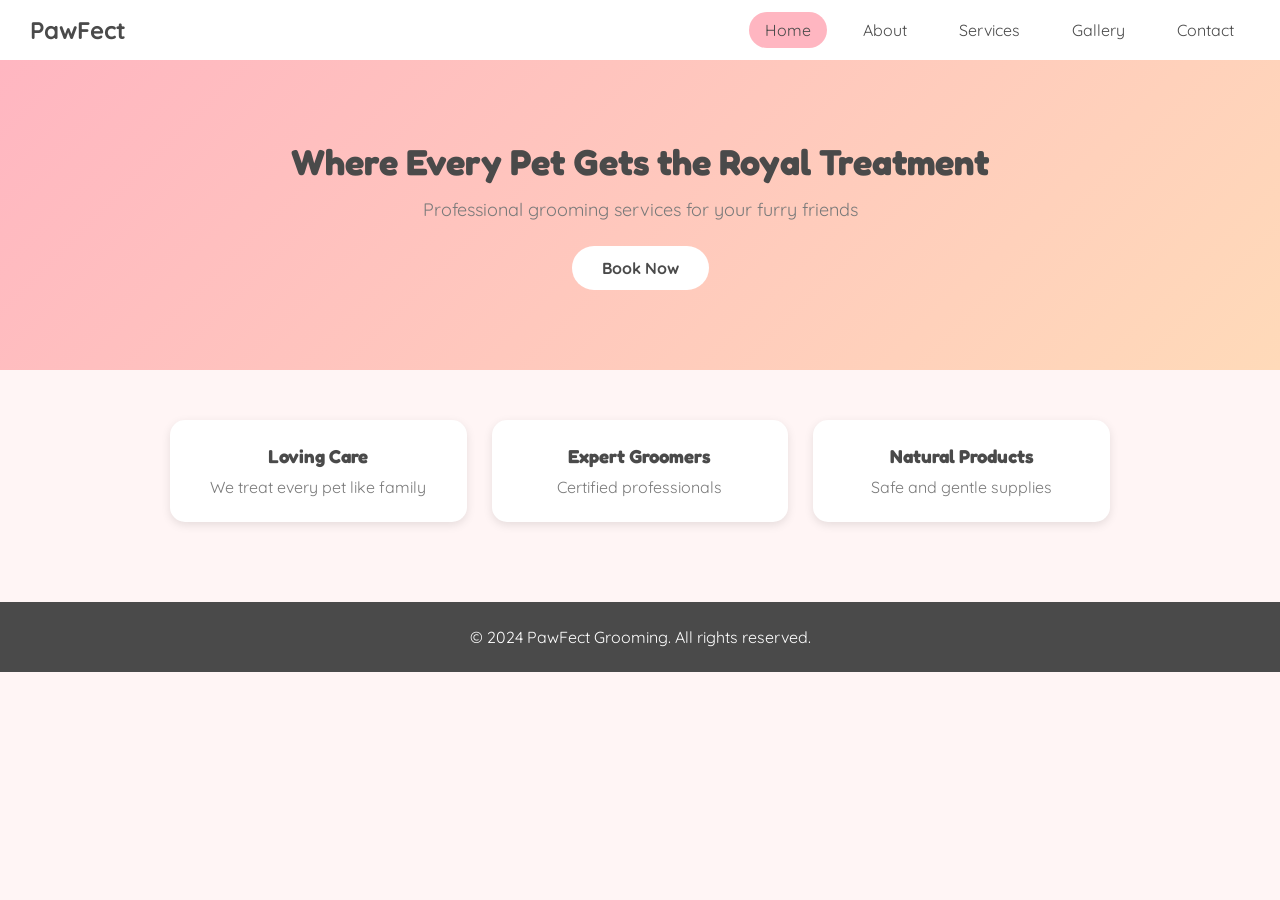
<file: docs/index.html>
<!DOCTYPE html>
<html lang="en">
<head>
    <meta charset="UTF-8">
    <meta name="viewport" content="width=device-width, initial-scale=1.0">
    <title>PawFect Grooming - Home</title>
    <link href="https://fonts.googleapis.com/css2?family=Fredoka:wght@400;500;600&family=Quicksand:wght@400;500;600&display=swap" rel="stylesheet">
    <link rel="stylesheet" href="style.css">
</head>
<body>
    <!-- Navigation -->
    <nav>
        <div class="logo">PawFect</div>
        <ul>
            <li><a href="index.html" class="active">Home</a></li>
            <li><a href="about.html">About</a></li>
            <li><a href="services.html">Services</a></li>
            <li><a href="gallery.html">Gallery</a></li>
            <li><a href="contact.html">Contact</a></li>
        </ul>
    </nav>

    <!-- Hero Section -->
    <section class="hero">
        <h1>Where Every Pet Gets the Royal Treatment</h1>
        <p>Professional grooming services for your furry friends</p>
        <a href="services.html" class="btn">Book Now</a>
    </section>

    <!-- Features -->
    <section class="features">
        <div class="card">
            <h3>Loving Care</h3>
            <p>We treat every pet like family</p>
        </div>
        <div class="card">
            <h3>Expert Groomers</h3>
            <p>Certified professionals</p>
        </div>
        <div class="card">
            <h3>Natural Products</h3>
            <p>Safe and gentle supplies</p>
        </div>
    </section>

    <!-- Footer -->
    <footer>
        <p>© 2024 PawFect Grooming. All rights reserved.</p>
    </footer>
</body>
</html>
</file>
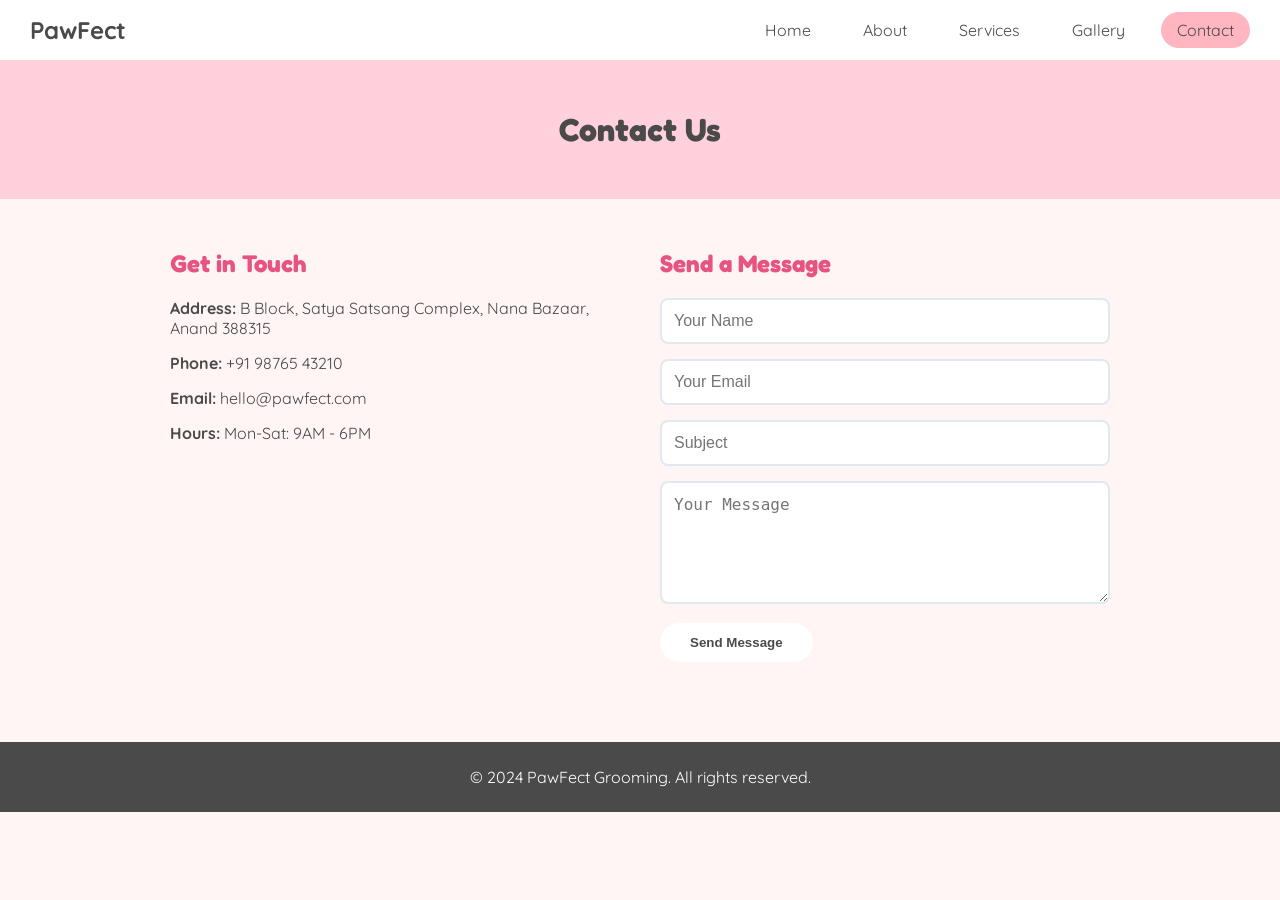
<file: docs/contact.html>
<!DOCTYPE html>
<html lang="en">
<head>
    <meta charset="UTF-8">
    <meta name="viewport" content="width=device-width, initial-scale=1.0">
    <title>PawFect Grooming - Contact</title>
    <link href="https://fonts.googleapis.com/css2?family=Fredoka:wght@400;500;600&family=Quicksand:wght@400;500;600&display=swap" rel="stylesheet">
    <link rel="stylesheet" href="style.css">
</head>
<body>
    <!-- Navigation -->
    <nav>
        <div class="logo">PawFect</div>
        <ul>
            <li><a href="index.html">Home</a></li>
            <li><a href="about.html">About</a></li>
            <li><a href="services.html">Services</a></li>
            <li><a href="gallery.html">Gallery</a></li>
            <li><a href="contact.html" class="active">Contact</a></li>
        </ul>
    </nav>

    <!-- Page Header -->
    <section class="page-header">
        <h1>Contact Us</h1>
    </section>

    <!-- Contact Content -->
    <section class="contact">
        <div class="contact-info">
            <h2>Get in Touch</h2>
            <p><strong>Address:</strong> B Block, Satya Satsang Complex, Nana Bazaar, Anand 388315</p>
            <p><strong>Phone:</strong> +91 98765 43210</p>
            <p><strong>Email:</strong> hello@pawfect.com</p>
            <p><strong>Hours:</strong> Mon-Sat: 9AM - 6PM</p>
        </div>

        <div class="contact-form">
            <h2>Send a Message</h2>
            <form id="contactForm">
                <input type="text" placeholder="Your Name" required>
                <input type="email" placeholder="Your Email" required>
                <input type="text" placeholder="Subject">
                <textarea placeholder="Your Message" rows="5" required></textarea>
                <button type="submit" class="btn">Send Message</button>
            </form>
        </div>
    </section>

    <!-- Footer -->
    <footer>
        <p>© 2024 PawFect Grooming. All rights reserved.</p>
    </footer>

    <script src="script.js"></script>
</body>
</html>
</file>
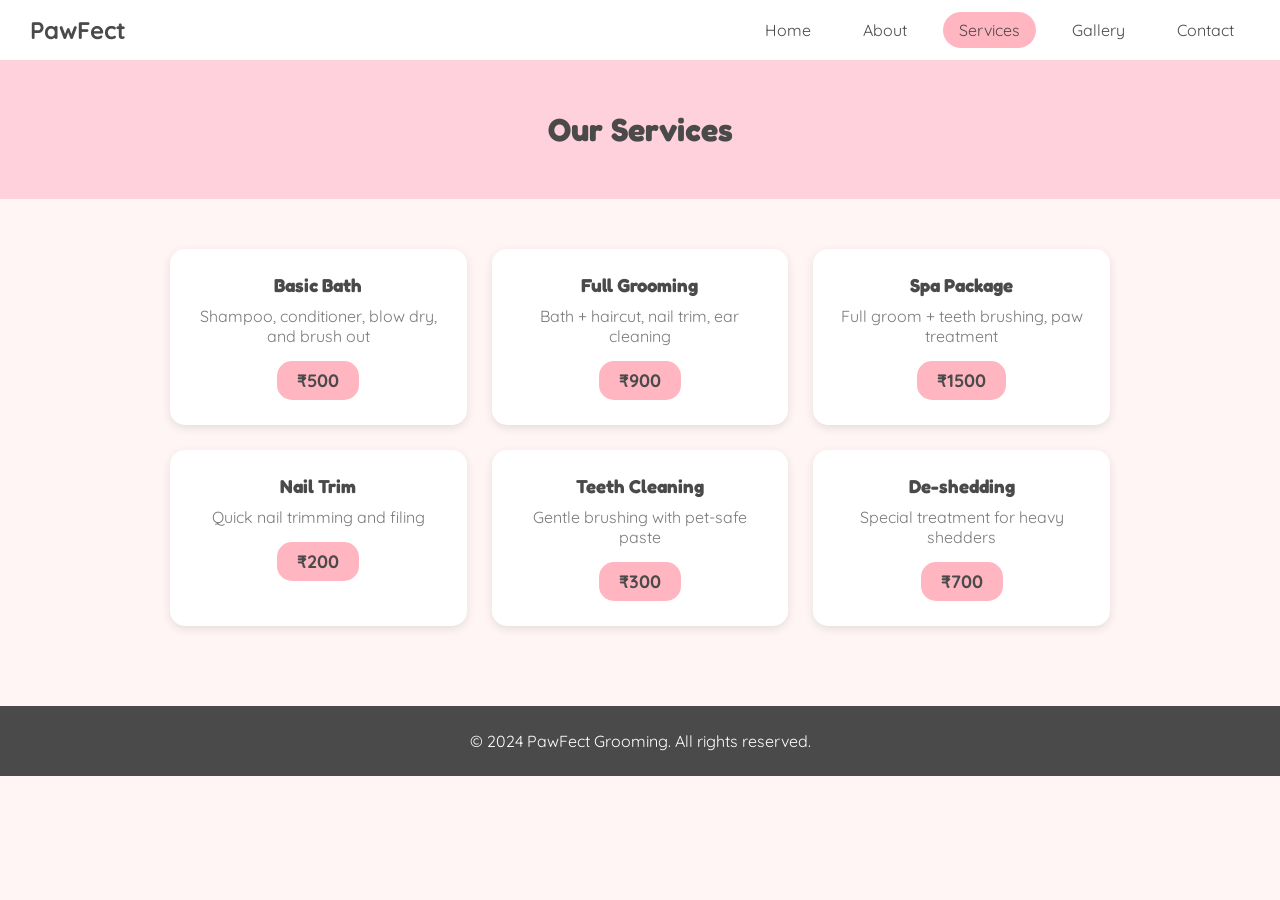
<file: docs/services.html>
<!DOCTYPE html>
<html lang="en">
<head>
    <meta charset="UTF-8">
    <meta name="viewport" content="width=device-width, initial-scale=1.0">
    <title>PawFect Grooming - Services</title>
    <link href="https://fonts.googleapis.com/css2?family=Fredoka:wght@400;500;600&family=Quicksand:wght@400;500;600&display=swap" rel="stylesheet">
    <link rel="stylesheet" href="style.css">
</head>
<body>
    <!-- Navigation -->
    <nav>
        <div class="logo">PawFect</div>
        <ul>
            <li><a href="index.html">Home</a></li>
            <li><a href="about.html">About</a></li>
            <li><a href="services.html" class="active">Services</a></li>
            <li><a href="gallery.html">Gallery</a></li>
            <li><a href="contact.html">Contact</a></li>
        </ul>
    </nav>

    <!-- Page Header -->
    <section class="page-header">
        <h1>Our Services</h1>
    </section>

    <!-- Services Grid -->
    <section class="services">
        <div class="service-card">
            <h3>Basic Bath</h3>
            <p>Shampoo, conditioner, blow dry, and brush out</p>
            <span class="price">₹500</span>
        </div>
        <div class="service-card">
            <h3>Full Grooming</h3>
            <p>Bath + haircut, nail trim, ear cleaning</p>
            <span class="price">₹900</span>
        </div>
        <div class="service-card">
            <h3>Spa Package</h3>
            <p>Full groom + teeth brushing, paw treatment</p>
            <span class="price">₹1500</span>
        </div>
        <div class="service-card">
            <h3>Nail Trim</h3>
            <p>Quick nail trimming and filing</p>
            <span class="price">₹200</span>
        </div>
        <div class="service-card">
            <h3>Teeth Cleaning</h3>
            <p>Gentle brushing with pet-safe paste</p>
            <span class="price">₹300</span>
        </div>
        <div class="service-card">
            <h3>De-shedding</h3>
            <p>Special treatment for heavy shedders</p>
            <span class="price">₹700</span>
        </div>
    </section>

    <!-- Footer -->
    <footer>
        <p>© 2024 PawFect Grooming. All rights reserved.</p>
    </footer>
</body>
</html>
</file>
<file: docs/style.css>
/* Simple CSS for Pet Grooming Website */

* {
    margin: 0;
    padding: 0;
    box-sizing: border-box;
}

body {
    font-family: 'Quicksand', sans-serif;
    background: #FFF5F5;
    color: #4A4A4A;
}

h1, h2, h3 {
    font-family: 'Fredoka', sans-serif;
}

/* Navigation */
nav {
    background: white;
    padding: 15px 30px;
    display: flex;
    justify-content: space-between;
    align-items: center;
    box-shadow: 0 2px 5px rgba(0,0,0,0.1);
}

.logo {
    font-size: 24px;
    font-weight: bold;
}

nav ul {
    list-style: none;
    display: flex;
    gap: 20px;
}

nav a {
    text-decoration: none;
    color: #4A4A4A;
    padding: 8px 16px;
    border-radius: 20px;
}

nav a:hover, nav a.active {
    background: #FFB6C1;
}

/* Hero Section */
.hero {
    text-align: center;
    padding: 80px 20px;
    background: linear-gradient(135deg, #FFB6C1, #FFDAB9);
}

.hero h1 {
    font-size: 36px;
    margin-bottom: 15px;
}

.hero p {
    font-size: 18px;
    color: #7A7A7A;
    margin-bottom: 25px;
}

/* Button */
.btn {
    display: inline-block;
    background: white;
    color: #4A4A4A;
    padding: 12px 30px;
    border-radius: 25px;
    text-decoration: none;
    font-weight: bold;
    border: none;
    cursor: pointer;
}

.btn:hover {
    transform: scale(1.05);
}

/* Cards */
.card, .service-card {
    background: white;
    padding: 25px;
    border-radius: 15px;
    text-align: center;
    box-shadow: 0 3px 10px rgba(0,0,0,0.1);
}

.card h3, .service-card h3 {
    margin-bottom: 10px;
}

.card p, .service-card p {
    color: #7A7A7A;
}

/* Features Section */
.features {
    display: grid;
    grid-template-columns: repeat(3, 1fr);
    gap: 25px;
    padding: 50px 30px;
    max-width: 1000px;
    margin: 0 auto;
}

/* Page Header */
.page-header {
    text-align: center;
    padding: 50px 20px;
    background: #FFD1DC;
}

.page-header h1 {
    font-size: 32px;
}

.page-header p {
    color: #7A7A7A;
    margin-top: 10px;
}

/* About Section */
.about {
    display: grid;
    grid-template-columns: 1fr 1fr;
    gap: 40px;
    padding: 50px 30px;
    max-width: 1000px;
    margin: 0 auto;
    align-items: center;
}

.about-text h2 {
    color: #E75480;
    margin-bottom: 15px;
}

.about-text p {
    margin-bottom: 15px;
}

.about-image img {
    width: 100%;
    border-radius: 15px;
}

/* Team Section */
.team {
    padding: 50px 30px;
    text-align: center;
    max-width: 1000px;
    margin: 0 auto;
}

.team h2 {
    color: #E75480;
    margin-bottom: 30px;
}

.team-grid {
    display: grid;
    grid-template-columns: repeat(3, 1fr);
    gap: 25px;
}

/* Services Section */
.services {
    display: grid;
    grid-template-columns: repeat(3, 1fr);
    gap: 25px;
    padding: 50px 30px;
    max-width: 1000px;
    margin: 0 auto;
}

.price {
    display: inline-block;
    background: #FFB6C1;
    padding: 8px 20px;
    border-radius: 15px;
    font-weight: bold;
    font-size: 18px;
    margin-top: 15px;
}

/* Gallery Section */
.gallery {
    display: grid;
    grid-template-columns: repeat(3, 1fr);
    gap: 20px;
    padding: 50px 30px;
    max-width: 1000px;
    margin: 0 auto;
}

.gallery-item {
    border-radius: 15px;
    overflow: hidden;
}

.gallery-item img {
    width: 100%;
    height: 200px;
    object-fit: cover;
}

/* Contact Section */
.contact {
    display: grid;
    grid-template-columns: 1fr 1fr;
    gap: 40px;
    padding: 50px 30px;
    max-width: 1000px;
    margin: 0 auto;
}

.contact-info h2, .contact-form h2 {
    color: #E75480;
    margin-bottom: 20px;
}

.contact-info p {
    margin-bottom: 15px;
}

.contact-form input,
.contact-form textarea {
    width: 100%;
    padding: 12px;
    margin-bottom: 15px;
    border: 2px solid #E2E8F0;
    border-radius: 8px;
    font-size: 16px;
}

.contact-form input:focus,
.contact-form textarea:focus {
    outline: none;
    border-color: #FFB6C1;
}

/* Footer */
footer {
    text-align: center;
    padding: 25px;
    background: #4A4A4A;
    color: white;
    margin-top: 30px;
}

/* Mobile Responsive */
@media (max-width: 768px) {
    .features, .services, .gallery, .team-grid {
        grid-template-columns: 1fr;
    }
    
    .about, .contact {
        grid-template-columns: 1fr;
    }
    
    nav ul {
        gap: 10px;
    }
    
    nav a {
        padding: 5px 10px;
        font-size: 14px;
    }
}
</file>
